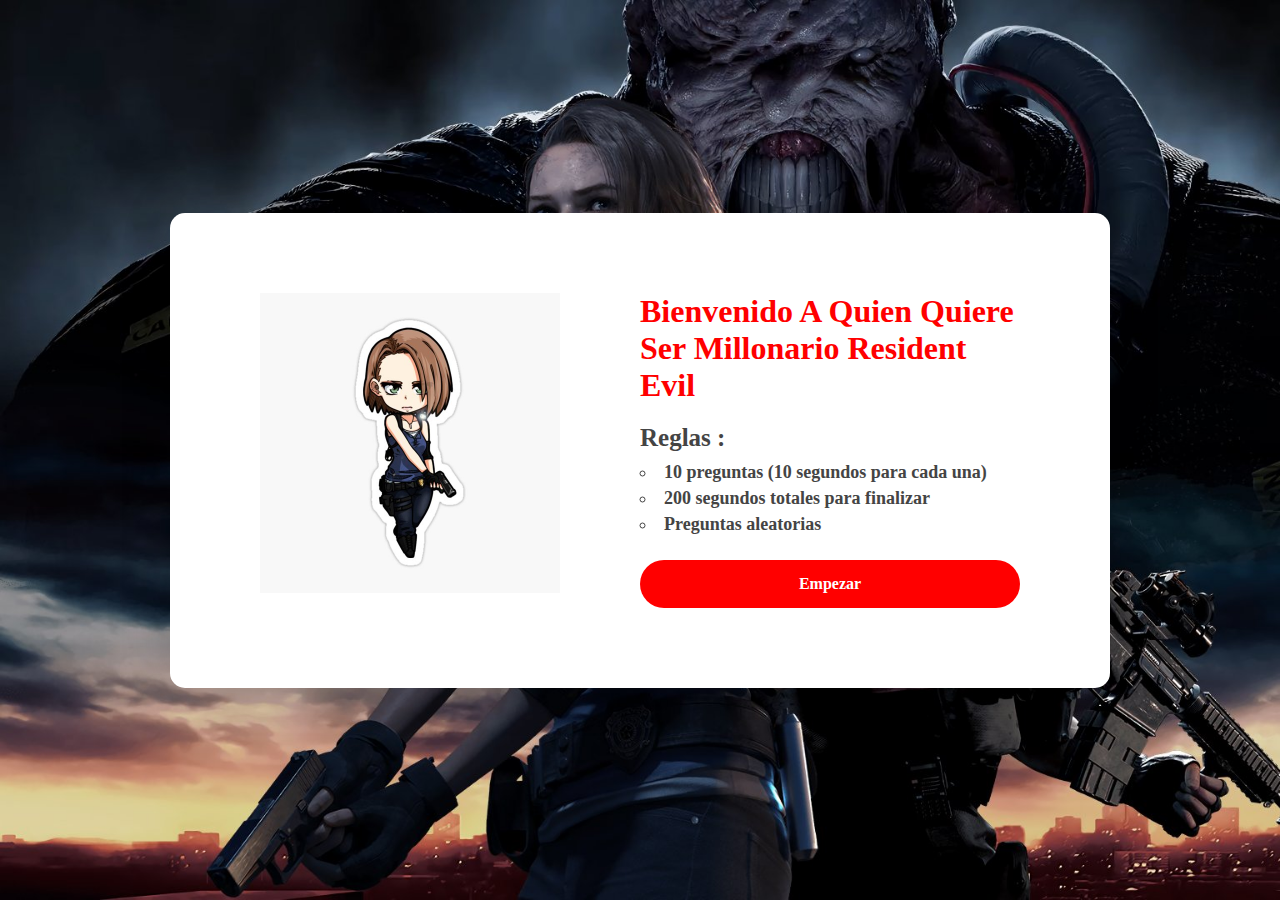
<file: index.html>
<!DOCTYPE html>
<html lang="en">
  <head>
    <meta charset="UTF-8" />
    <meta http-equiv="X-UA-Compatible" content="IE=edge" />
    <meta name="viewport" content="width=device-width, initial-scale=1.0" />
    <title>Document</title>
    <link rel="stylesheet" href="./assets/css/styles.css" />
  </head>
  <body>
    <div class="contenedor">
      <div class="ladoizquierdo">
        <img src="./assets/Img/jillchibi.jpg" alt="Logo" class="imagen" />
      </div>
      <div class="ladoderecho">
        <h1>Bienvenido A Quien Quiere Ser Millonario Resident Evil</h1>
        <h2>Reglas :</h2>
        <ul>
          <li>10 preguntas (10 segundos para cada una)</li>
          <li>200 segundos totales para finalizar</li>
          <li>Preguntas aleatorias</li>
        </ul>
        <a href="./preguntas.html">Empezar</a>
      </div>
    </div>
    <script
      src="https://code.jquery.com/jquery-3.6.0.js"
      integrity="sha256-H+K7U5CnXl1h5ywQfKtSj8PCmoN9aaq30gDh27Xc0jk="
      crossorigin="anonymous"
    ></script>
    <script src="./assets/Js/script.js"></script>
    <script>
      $(".imagen").tilt({
        scale: 1.2,
      });
    </script>
  </body>
</html>
</file>
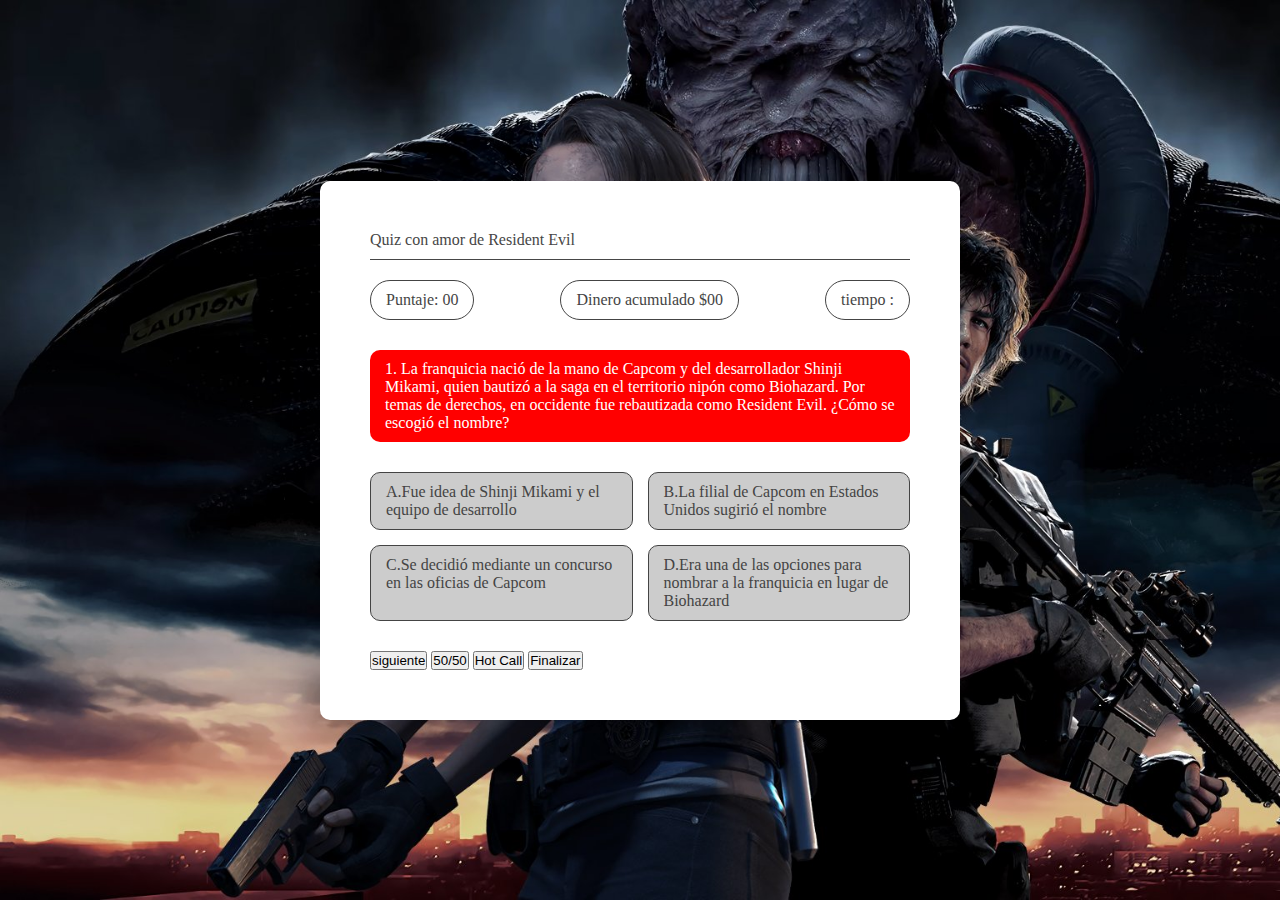
<file: preguntas.html>
<!DOCTYPE html>
<html lang="en">
<head>
    <meta charset="UTF-8">
    <meta http-equiv="X-UA-Compatible" content="IE=edge">
    <meta name="viewport" content="width=device-width, initial-scale=1.0">
    <title>Document</title>
    <link rel="stylesheet" href="./assets/css/styles.css">
    <link href="https://cdn.jsdelivr.net/npm/bootstrap@5.0.2/dist/css/bootstrap.min.css" rel="stylesheet" integrity="sha384-EVSTQN3/azprG1Anm3QDgpJLIm9Nao0Yz1ztcQTwFspd3yD65VohhpuuCOmLASjC" crossorigin="anonymous">
</head>
<body>
    <div class="caja" id="preguntaScreen">
        <div class="titulo">
            Quiz con amor de Resident Evil
        </div>
        <div class="header">
            <div class="cajapuntos" id ="cajapuntos">Puntaje: 00</div>
            <div class="cajadinero" id ="cajadinero">Dinero acumulado $00</div>
                <div class="cajatiempo">tiempo : <span id="cajatiempo"></span></div>
            </div>
            <div class="cajapreguntas" id="titulo">
                
            </div>
            <div class="cajaopciones">
                <span id="span1" data-opt="1" class="opcion"></span>
                <span id="span2" data-opt="2" class="opcion"></span>
                <span id="span3" data-opt="3" class="opcion"></span>
                <span id="span4" data-opt="4" class="opcion"></span>
            </div>
            <button type="button" class="btn btn-secondary" id="siguiente">siguiente</button>
            <button type="button" class="btn btn-secondary" id="cincuenta">50/50</button>
            <button type="button" class="btn btn-secondary" id="llamada">Hot Call</button>
            <button type="button" class="btn btn-secondary" id="finalizar">Finalizar</button>
        
    </div>

    <div class="caja" style="display: none;" id="respuestaScreen">
        <div class="titulo">
            Quien Quiere Ser Millonario Resident Evil Resultado
        </div>
        <div class="resultado">
            <label for="">Intentos</label>
            <span id="preguntastotales"></span>
            <label for="">Dinero</label>
            <span class="dinero" id="dinero"></span>
            <label for="">intentos</label>
            <span class="correctas" id="correctiyo"></span>
            
        </div>
    </div>
    
    <script src="./assets/Js/script.js"></script>
    <script src="https://cdn.jsdelivr.net/npm/bootstrap@5.0.2/dist/js/bootstrap.bundle.min.js" integrity="sha384-MrcW6ZMFYlzcLA8Nl+NtUVF0sA7MsXsP1UyJoMp4YLEuNSfAP+JcXn/tWtIaxVXM" crossorigin="anonymous"></script>
    <script src="./assets/Js/jquery-3.5.1.min.js"></script>
    
</body>
</html>
</file>
<file: assets/css/styles.css>
*{
    margin: 0;
    padding: 0;
    box-sizing: border-box;
}

body{
    background-image: url("../Img/thumb-1920-1057560.jpg");
    background-size: cover;
    display: flex;
    justify-content:center;
    background-repeat: no-repeat;
    align-items: center;
    min-height:100vh;
}

.contenedor{
    width:940px;
    background-color:#fff;
    box-shadow: 0 0 50px 0 rgba(0, 0, 0,0.2);
    min-height: 350px;
    padding:80px 90px;
    border-radius:15px;
    display:flex;
}

.ladoizquierdo , .ladoderecho{
    width:50%;
}

.ladoizquierdo img {
    height:300px;
    width:300px;
}

.ladoderecho h1{
    color:red;
}

.ladoderecho h2 {
    color:#444;
    margin: 20px auto 10px;
    font-size: 25px;
}

.ladoderecho ul {
    color: #444;
    font-size: 18px;
    margin-top: 5px;
    font-weight: 600;
    list-style: circle;
    list-style-position: inside;

}


.ladoderecho a{
    background-color:red;
    border-radius: 100px;
    color:#fff;
    font-weight: 600;
    width:100%;
    display:inline-block;
    text-align: center;
    padding:15px 0;
    margin-top: 25px;
    text-decoration: none;
}

.ladoderecho ul li {
    margin-top:5px;
}


/*
Inicio de la pagina de preguntas
*/

.caja{
    background-color:#fff;
    border-radius:10px;
    box-shadow: 0 0 50px 0 rgba(0,0,0,0.2);
    min-height: 350px;
    width:640px;
    padding:50px;
}

.titulo {
    border-bottom: 1px solid #464646;
    color: #464646;
    padding-bottom: 10px;
    margin-bottom: 20px;

}

.header{
    margin-bottom: 30px;
    display:flex;
    justify-content:space-between;

}

.cajapuntos , .cajatiempo , .cajadinero{
    border-radius: 100px;
    padding:10px 15px;
    border:1px solid #444;
    color: #444;
}

.cajapreguntas{
    background-color: red;
    color: #fff;
    border-radius:10px;
    padding:10px 15px;
}

.cajaopciones {
    display:grid;
    grid-template-columns: 1fr 1fr;
    margin: 30px 0;
    grid-gap: 15px;
}

.cajaopciones span {
    background-color:#ccc;
    border-radius:10px;
    color: #444;
    border:1px solid #444;
    padding:10px 15px;
}

.cajaopciones span.correcto{
    background-color: green;
    border-color: #00ab00;
    color: #fff;
}

.cajaopciones span.incorrecto{
    background-color: red;
    border-color: red;
    color: #fff;
}

footer{
    background:#111;
    height:auto;
    width:100vw;
    font-family: 'Roboto', sans-serif;
    padding-top: 40px;
    color: var(--textoblanco);

}

.footer-content {
    display:flex;
    align-items: center;
    justify-content: center;
    flex-direction: column;
    text-align: center;

}

.footer-content h3 {
    font-size: 1.8rem;
    font-weight: 400;
    text-transform: capitalize;
    line-height: 3rem;

}

.footer-content p {
    max-width: 500px;
    margin:10px auto;
    line-height: 28px;
    font-size: 14px;
}

.socials {
    list-style: none;
    display: flex;
    align-items: center;
    justify-content:center;
    margin:1rem 0 3rem 0 ;

}

.socials li {
    margin: 0 10px;
}

.socials a {
    text-decoration: none;
    color: var(--textoblanco);
}

.socials a i {
    font-size: 1.1rem;
    transition:color .4s ease;
}

.socials a:hover i {
    color: aqua;
}
.footer-bottom {
    background:#000;
    width:100vw;
    padding:20px 0 ;
    text-align: center;
}
.footer-bottom p {
    font-size: 14px;
    word-spacing: 20px;
    text-transform: capitalize;

}


/*
Resultado*/

.resultado {
    margin-bottom: 30px;
    display: grid;
    grid-template-columns: 1fr 1fr;
    grid-row-gap: 15px;
    font-size: 20px;
}

.resultado span {
    font-weight: 600;
}
</file>
